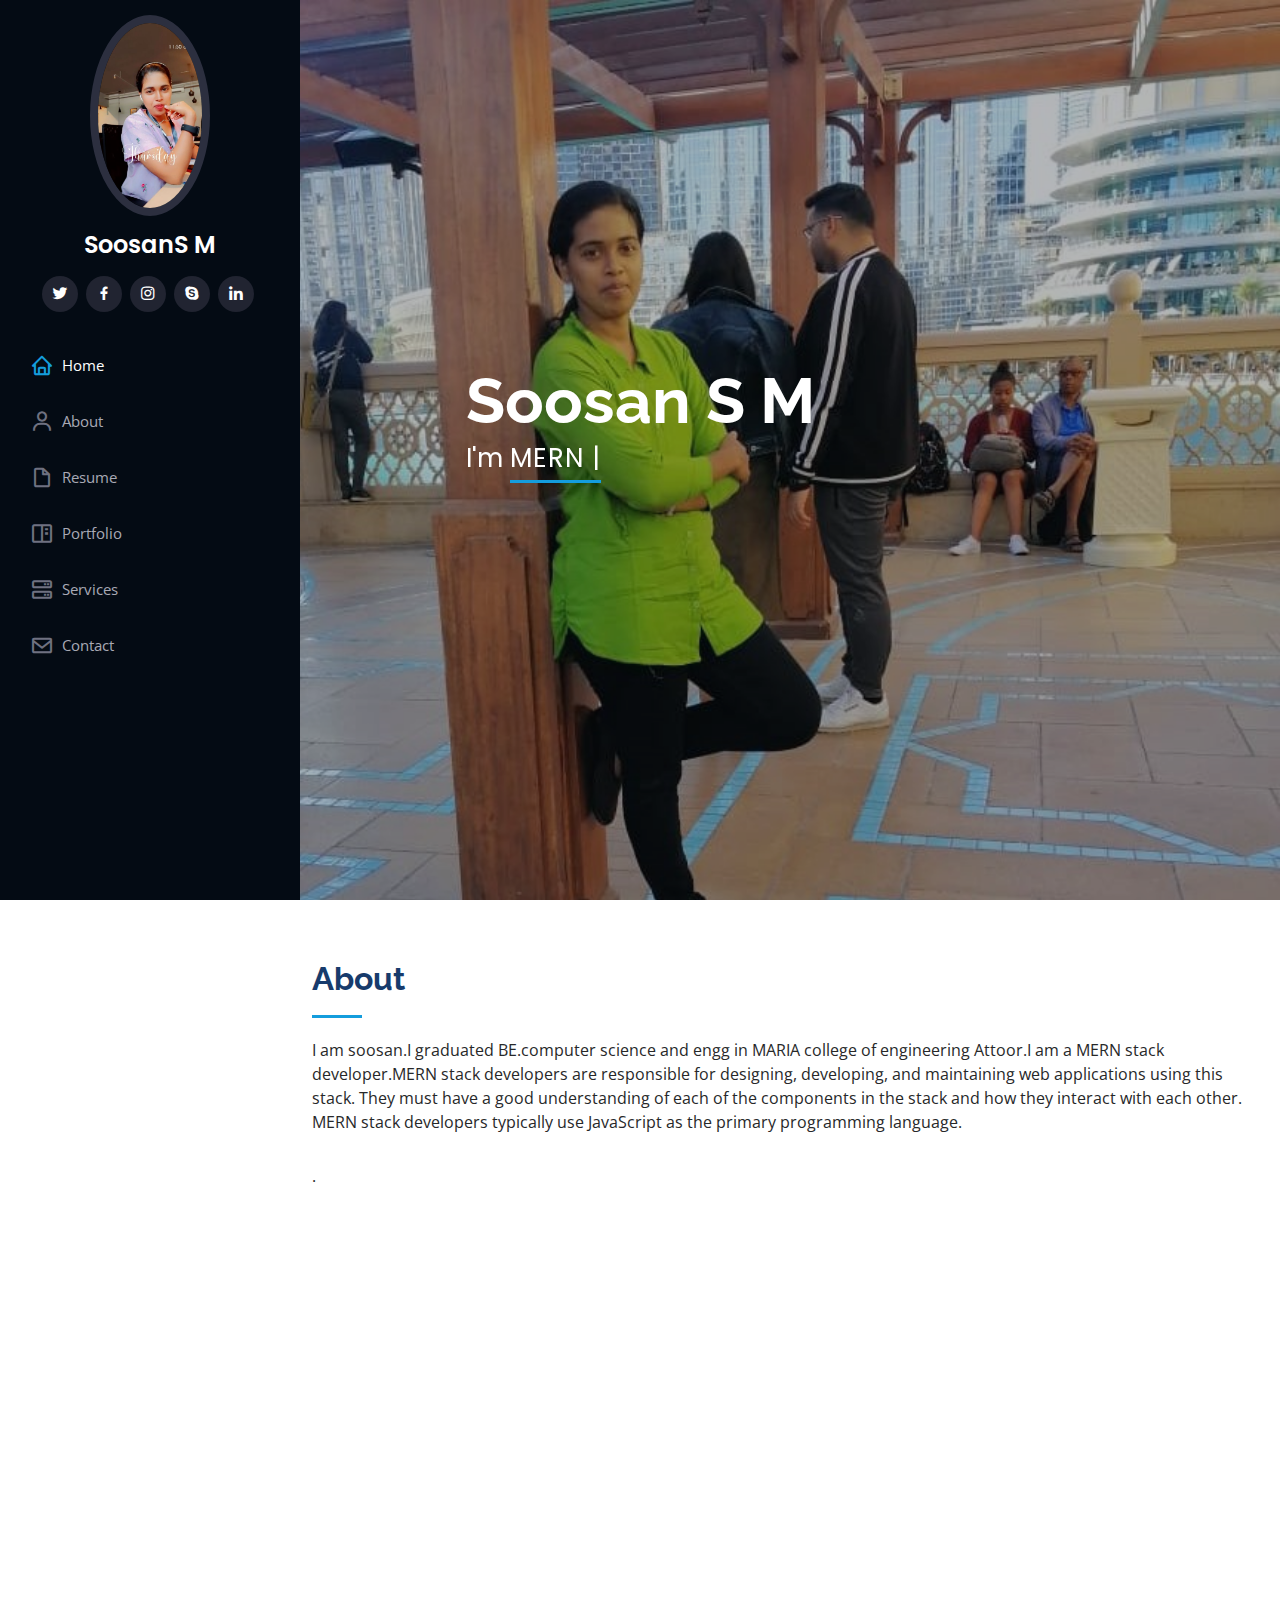
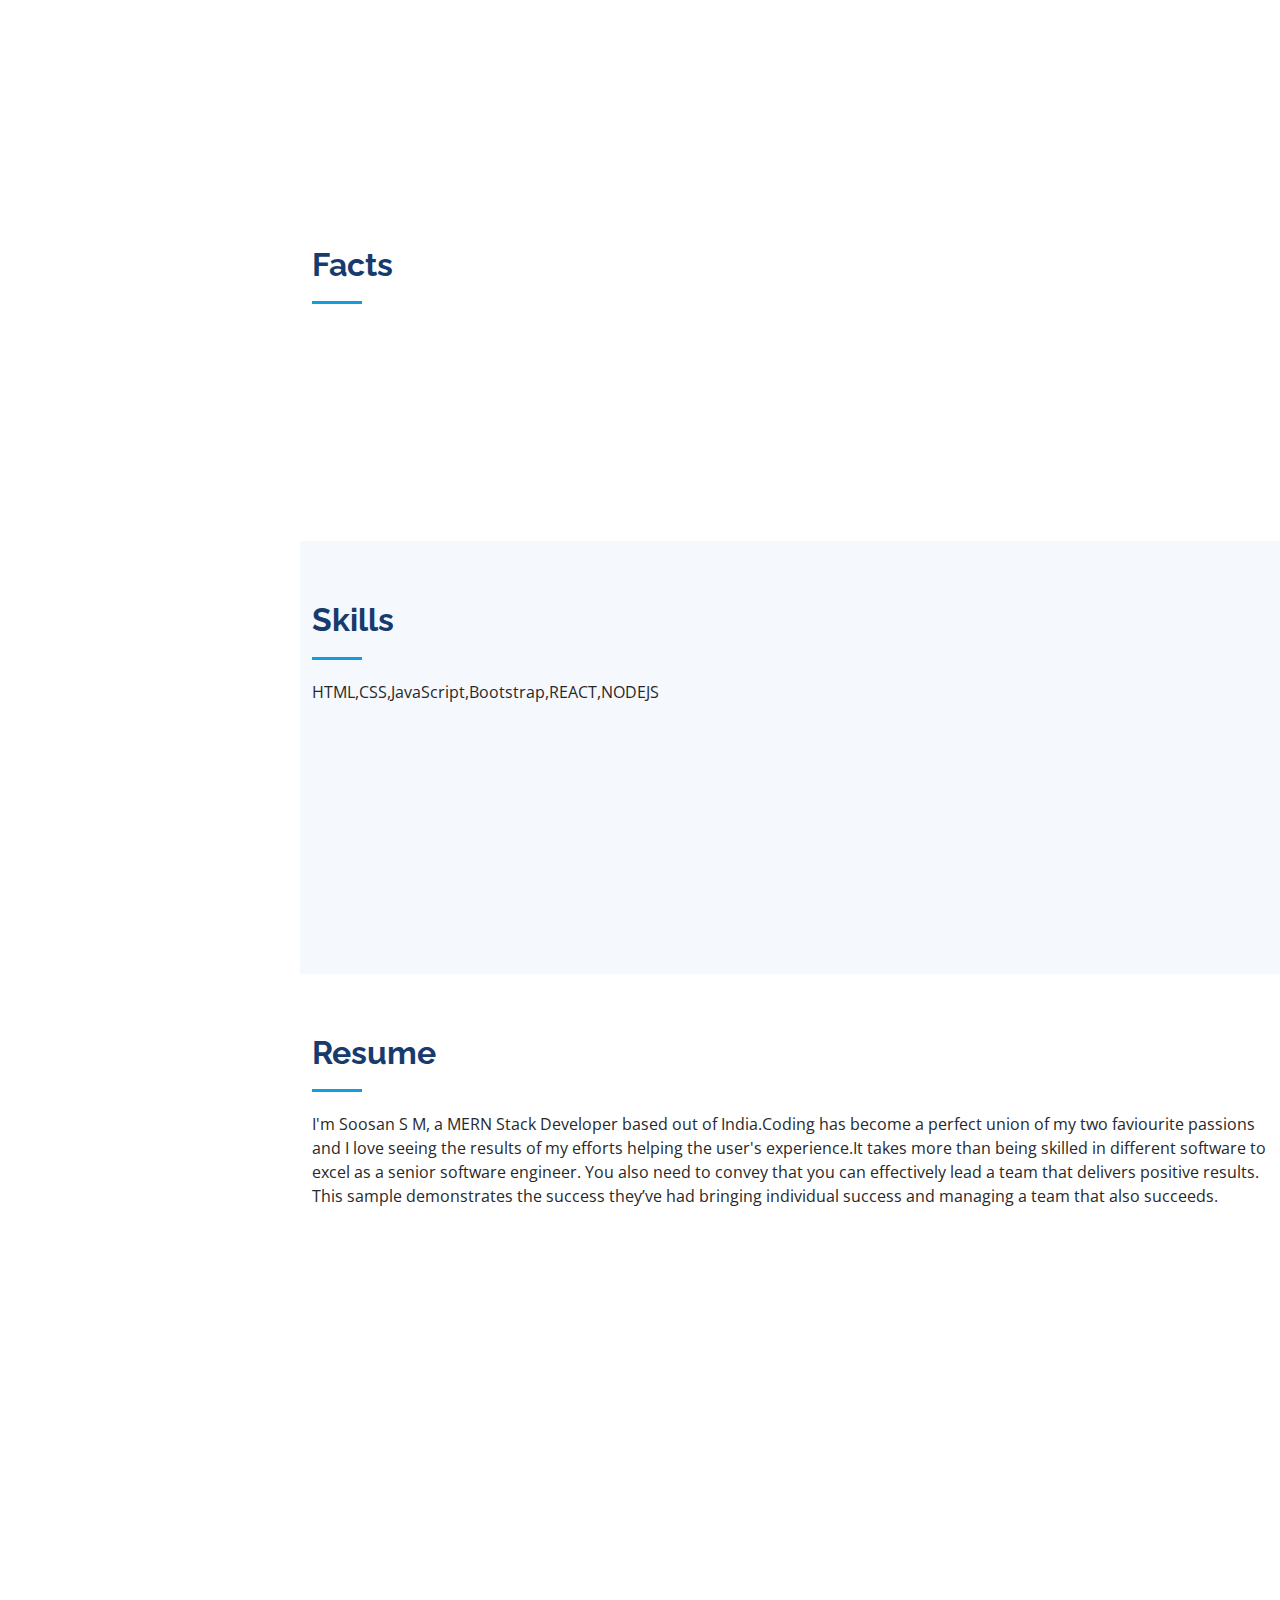
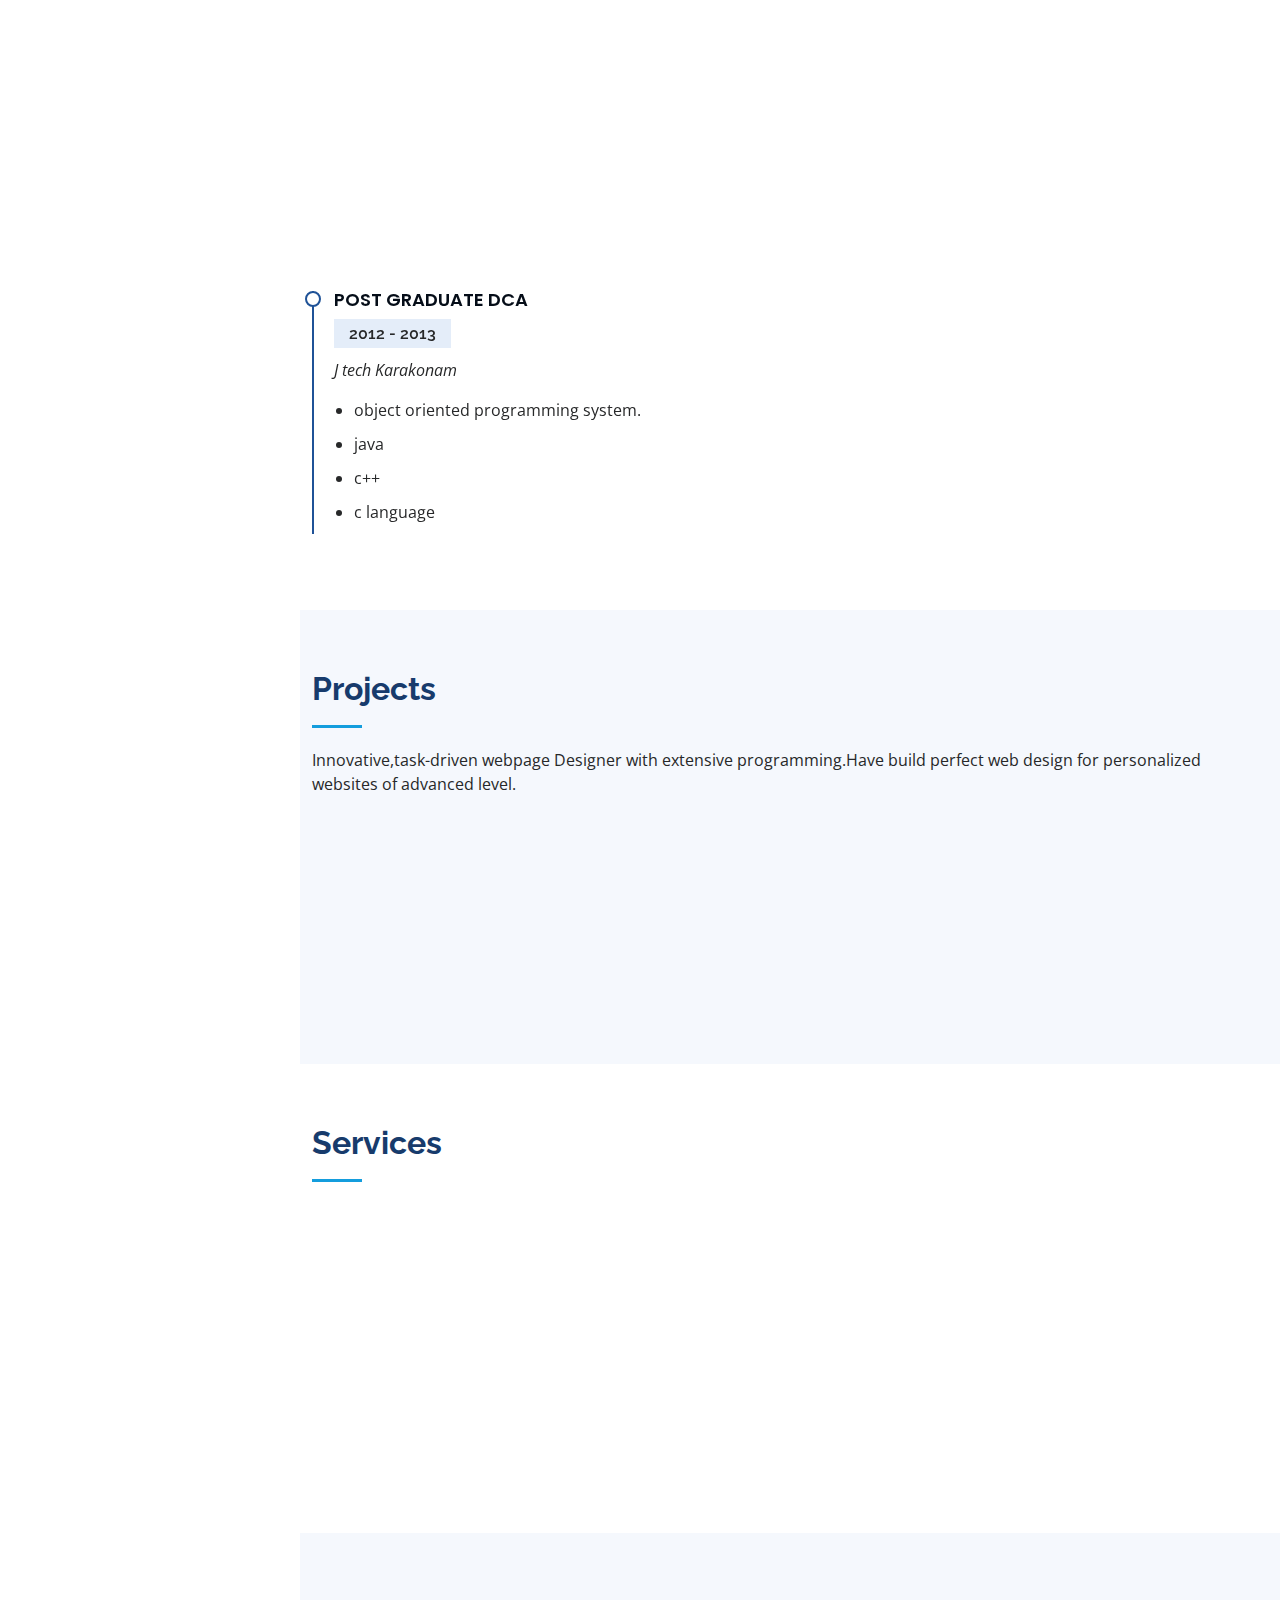
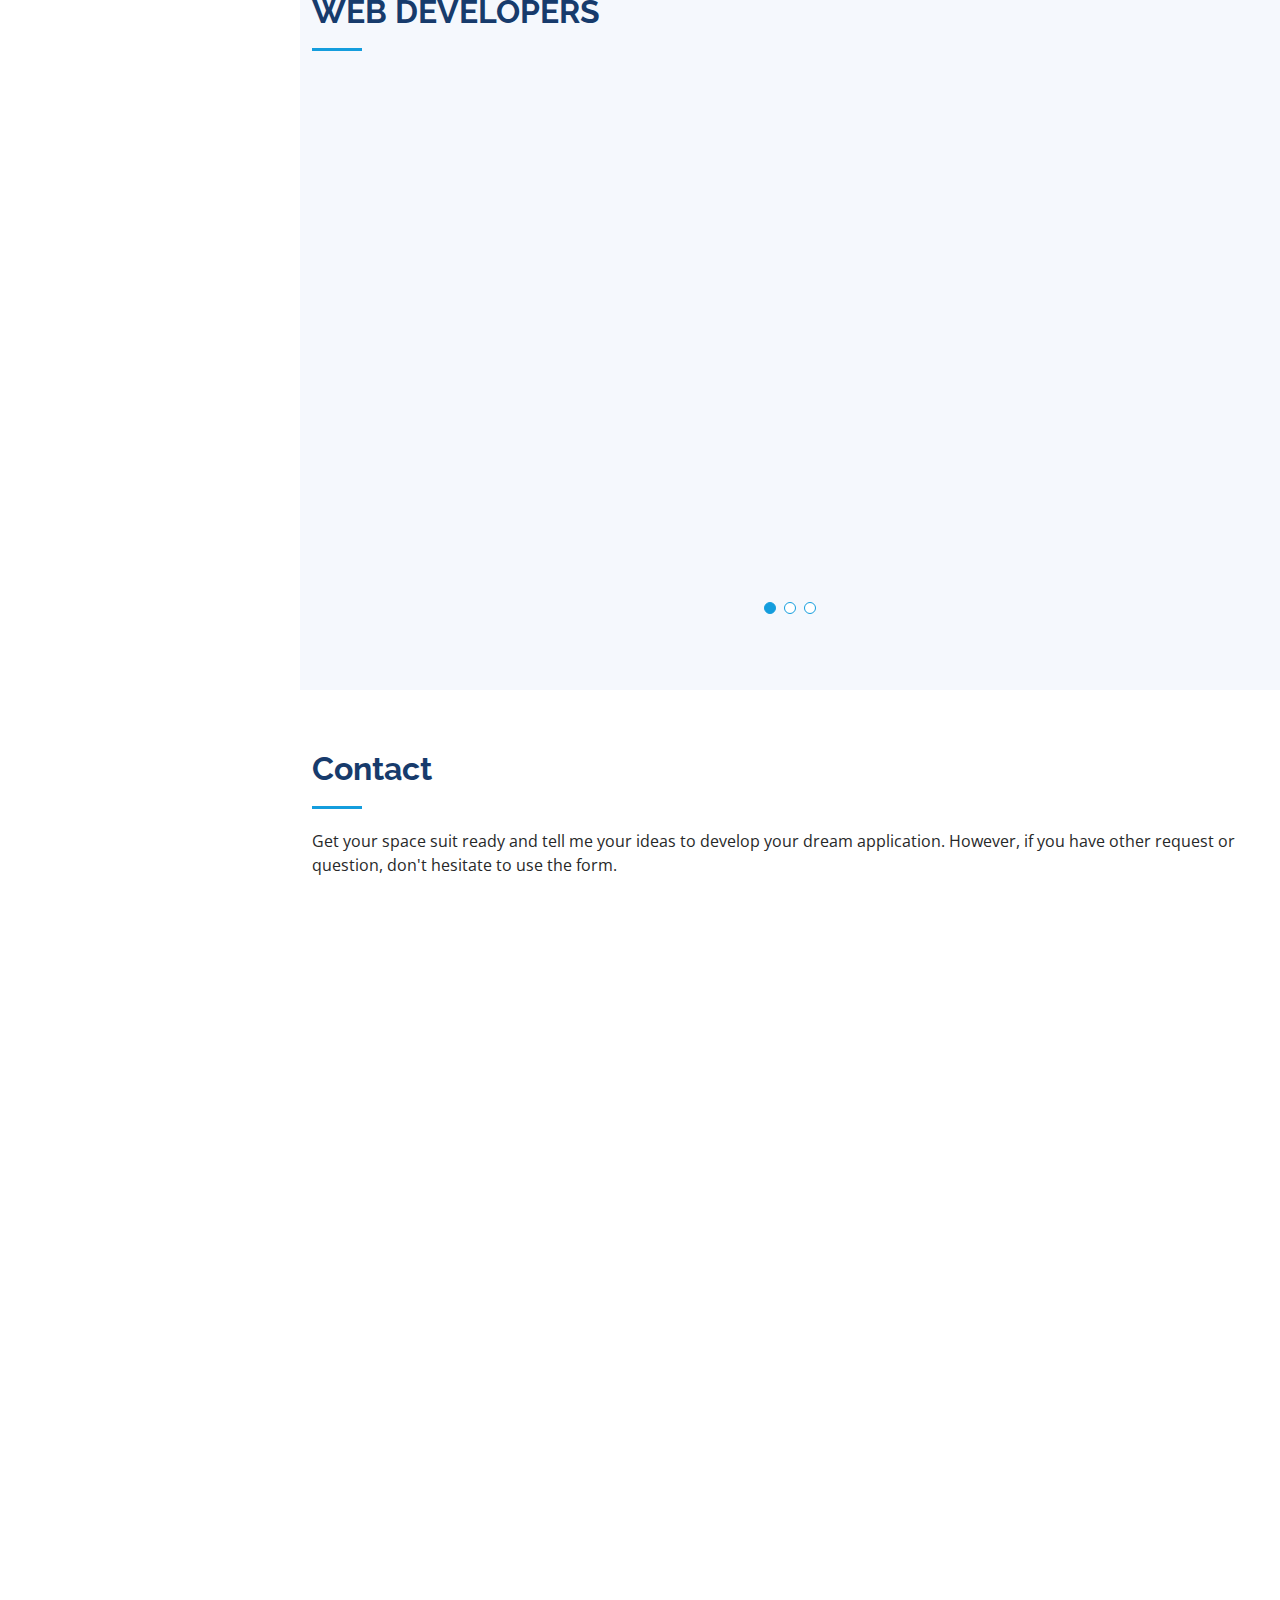
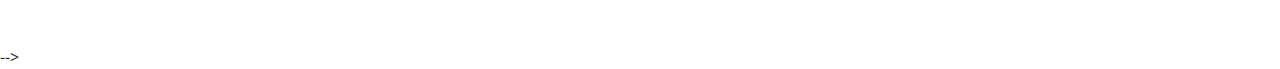
<file: index.html>
<!DOCTYPE html>
<html lang="en">

<head>
  <meta charset="utf-8">
  <meta content="width=device-width, initial-scale=1.0" name="viewport">

  <title>iPortfolio Bootstrap Template - Index</title>
  <meta content="" name="description">
  <meta content="" name="keywords">

  <!-- Favicons -->
  <link href="assets/img/favicon.png" rel="icon">
  <link href="assets/img/apple-touch-icon.png" rel="apple-touch-icon">

  <!-- Google Fonts -->
  <link href="https://fonts.googleapis.com/css?family=Open+Sans:300,300i,400,400i,600,600i,700,700i|Raleway:300,300i,400,400i,500,500i,600,600i,700,700i|Poppins:300,300i,400,400i,500,500i,600,600i,700,700i" rel="stylesheet">

  <!-- Vendor CSS Files -->
  <link href="assets/vendor/aos/aos.css" rel="stylesheet">
  <link href="assets/vendor/bootstrap/css/bootstrap.min.css" rel="stylesheet">
  <link href="assets/vendor/bootstrap-icons/bootstrap-icons.css" rel="stylesheet">
  <link href="assets/vendor/boxicons/css/boxicons.min.css" rel="stylesheet">
  <link href="assets/vendor/glightbox/css/glightbox.min.css" rel="stylesheet">
  <link href="assets/vendor/swiper/swiper-bundle.min.css" rel="stylesheet">

  <!-- Template Main CSS File -->
  <link href="assets/css/style.css" rel="stylesheet">
  <script src="https://ajax.googleapis.com/ajax/libs/jquery/3.5.1/jquery.min.js"></script>

  <!-- =======================================================
  * Template Name: iPortfolio
  * Updated: Mar 10 2023 with Bootstrap v5.2.3
  * Template URL: https://bootstrapmade.com/iportfolio-bootstrap-portfolio-websites-template/
  * Author: BootstrapMade.com
  * License: https://bootstrapmade.com/license/
  ======================================================== -->
</head>

<body>

  <!-- ======= Mobile nav toggle button ======= -->
  <i class="bi bi-list mobile-nav-toggle d-xl-none"></i>

  <!-- ======= Header ======= -->
  <header id="header">
    <div class="d-flex flex-column">

      <div class="profile">
        <img src="assets/img/soosansm.jpg" alt="" class="img-fluid rounded-circle">
        <h1 class="text-light"><a href="index.html">SoosanS M</a></h1>
        <div class="social-links mt-3 text-center">
          <a href="#" class="twitter"><i class="bx bxl-twitter"></i></a>
          <a href="#" class="facebook"><i class="bx bxl-facebook"></i></a>
          <a href="#" class="instagram"><i class="bx bxl-instagram"></i></a>
          <a href="#" class="google-plus"><i class="bx bxl-skype"></i></a>
          <a href="#" class="linkedin"><i class="bx bxl-linkedin"></i></a>
        </div>
      </div>

      <nav id="navbar" class="nav-menu navbar">
        <ul>
          <li><a href="#hero" class="nav-link scrollto active"><i class="bx bx-home"></i> <span>Home</span></a></li>
          <li><a href="#about" class="nav-link scrollto"><i class="bx bx-user"></i> <span>About</span></a></li>
          <li><a href="#resume" class="nav-link scrollto"><i class="bx bx-file-blank"></i> <span>Resume</span></a></li>
          <li><a href="#portfolio" class="nav-link scrollto"><i class="bx bx-book-content"></i> <span>Portfolio</span></a></li>
          <li><a href="#services" class="nav-link scrollto"><i class="bx bx-server"></i> <span>Services</span></a></li>
          <li><a href="#contact" class="nav-link scrollto"><i class="bx bx-envelope"></i> <span>Contact</span></a></li>
        </ul>
      </nav><!-- .nav-menu -->
    </div>
  </header><!-- End Header -->

  <!-- ======= Hero Section ======= -->
  <section id="hero" class="d-flex flex-column justify-content-center align-items-center">
    <div class="hero-container" data-aos="fade-in">
      <h1>Soosan S M</h1>
      <p>I'm <span class="typed" data-typed-items=" MERN STACK Developer, frontend developer"></span></p>
    </div>
  </section><!-- End Hero -->

  <main id="main">

    <!-- ======= About Section ======= -->
    <section id="about" class="about">
      <div class="container">

        <div class="section-title">
          <h2>About</h2>
          <p>I am soosan.I graduated BE.computer science and engg in MARIA college of engineering Attoor.I am a MERN stack developer.MERN stack developers are responsible for designing, developing, and maintaining web applications using this stack. They must have a good understanding of each of the components in the stack and how they interact with each other. MERN stack developers typically use JavaScript as the primary programming language.</p>
</div>.

        <div class="row">
          <div class="col-lg-4" data-aos="fade-right">
            <img src="./assets/img/soosansm.jpg" class="img-fluid" alt="">
          </div>
          <div class="col-lg-8 pt-4 pt-lg-0 content" data-aos="fade-left">
            <h3>web developer  </h3>
            <p class="fst-italic">
              A web developer is a professional who specializes in the development of web applications and websites. They are responsible for creating and maintaining the web applications that we use every day, such as social media sites, e-commerce websites, and online banking platforms. Web developers use various programming languages, frameworks, and tools to build these applications and ensure that they are secure, scalable, and user-friendly.
            </p>
            <div class="row">
              <div class="col-lg-6">
                <ul>
                  <li><i class="bi bi-chevron-right"></i> <strong>Birthday:</strong> <span>5 July 1994</span></li>
                  <li><i class="bi bi-chevron-right"></i> <strong>Website:</strong> <span>www.soosansm.com</span></li>
                  <li><i class="bi bi-chevron-right"></i> <strong>Phone:</strong> <span>8589938747</span></li>
                  <li><i class="bi bi-chevron-right"></i> <strong>City:</strong> <span>Trivandrum, INDIA</span></li>
                </ul>
              </div>
              <div class="col-lg-6">
                <ul>
                  <li><i class="bi bi-chevron-right"></i> <strong>Age:</strong> <span>28</span></li>
                  <li><i class="bi bi-chevron-right"></i> <strong>Degree:</strong> <span>Bachelor of engineering</span></li>
                  <li><i class="bi bi-chevron-right"></i> <strong>Email ID:</strong> <span>soosan94sm@example.com</span></li>
                  <!-- <li><i class="bi bi-chevron-right"></i> <strong>Freelance:</strong> <span>Available</span></li> -->
                </ul>
              </div>
            </div>
            <p>
             Design and established user friendly websites,including optimization.Establish an interactive and dynamic website that guarantees high traffic,page views,and maximum user experience.
            </p>
          </div>
        </div>

      </div>
    </section><!-- End About Section -->

    <!-- ======= Facts Section ======= -->
    <section id="facts" class="facts">
      <div class="container">

        <div class="section-title">
          <h2>Facts</h2>
          <!-- <p>Front-end developers are responsible for designing and building the user interface (UI) of a website or application. They use HTML, CSS, and JavaScript to create the look and feel of a site, and they ensure that the site is responsive and accessible across multiple devices and platforms.</p> -->
        </div>

        <div class="row no-gutters">

          <div class="col-lg-3 col-md-6 d-md-flex align-items-md-stretch" data-aos="fade-up">
            <div class="count-box">
              <i class="bi bi-emoji-smile"></i>
              <span data-purecounter-start="0" data-purecounter-end="10" data-purecounter-duration="1" class="purecounter"></span>
              <p><strong>Happy Clients</strong></p>
            </div>
          </div>

          <div class="col-lg-3 col-md-6 d-md-flex align-items-md-stretch" data-aos="fade-up" data-aos-delay="100">
            <div class="count-box">
              <i class="bi bi-journal-richtext"></i>
              <span data-purecounter-start="0" data-purecounter-end="3" data-purecounter-duration="1" class="purecounter"></span>
              <p><strong>work completed</strong> </p>
            </div>
          </div>

          <div class="col-lg-3 col-md-6 d-md-flex align-items-md-stretch" data-aos="fade-up" data-aos-delay="200">
            <div class="count-box">
              <i class="bi bi-headset"></i>
              <span data-purecounter-start="0" data-purecounter-end="1" data-purecounter-duration="1" class="purecounter"></span>
              <p><strong>Year of experience</strong> </p>
            </div>
          </div>

          <div class="col-lg-3 col-md-6 d-md-flex align-items-md-stretch" data-aos="fade-up" data-aos-delay="300">
            <div class="count-box">
              <i class="bi bi-people"></i>
              <span data-purecounter-start="0" data-purecounter-end="3" data-purecounter-duration="1" class="purecounter"></span>
              <p><strong>Award won</strong></p>
            </div>
          </div>

        </div>

      </div>
    </section><!-- End Facts Section -->

    <!-- ======= Skills Section ======= -->
    <section id="skills" class="skills section-bg">
      <div class="container">

        <div class="section-title">
          <h2>Skills</h2>
          <p>HTML,CSS,JavaScript,Bootstrap,REACT,NODEJS</p>
        </div>

        <div class="row skills-content">

          <div class="col-lg-6" data-aos="fade-up">

            <div class="progress">
              <span class="skill">HTML <i class="val">80%</i></span>
              <div class="progress-bar-wrap">
                <div class="progress-bar" role="progressbar" aria-valuenow="100" aria-valuemin="0" aria-valuemax="100"></div>
              </div>
            </div>

            <div class="progress">
              <span class="skill">CSS <i class="val">75%</i></span>
              <div class="progress-bar-wrap">
                <div class="progress-bar" role="progressbar" aria-valuenow="90" aria-valuemin="0" aria-valuemax="100"></div>
              </div>
            </div>

            <div class="progress">
              <span class="skill">JavaScript <i class="val">50%</i></span>
              <div class="progress-bar-wrap">
                <div class="progress-bar" role="progressbar" aria-valuenow="75" aria-valuemin="0" aria-valuemax="100"></div>
              </div>
            </div>

          </div>

          <div class="col-lg-6" data-aos="fade-up" data-aos-delay="100">

            <div class="progress">
              <span class="skill">ASP>NET<i class="val">30%</i></span>
              <div class="progress-bar-wrap">
                <div class="progress-bar" role="progressbar" aria-valuenow="80" aria-valuemin="0" aria-valuemax="100"></div>
              </div>
            </div>

            <!-- <div class="progress">
              <span class="skill">WordPress/CMS <i class="val">90%</i></span>
              <div class="progress-bar-wrap"> -->
                <!-- <div class="progress-bar" role="progressbar" aria-valuenow="90" aria-valuemin="0" aria-valuemax="100"></div>
              </div>
            </div>

            <div class="progress">
              <span class="skill">Photoshop <i class="val">55%</i></span>
              <div class="progress-bar-wrap">
                <div class="progress-bar" role="progressbar" aria-valuenow="55" aria-valuemin="0" aria-valuemax="100"></div>
              </div> -->
            <!-- </div> -->

          </div>

        </div>

      </div>
    </section><!-- End Skills Section -->

    <!-- ======= Resume Section ======= -->
    <section id="resume" class="resume">
      <div class="container">

        <div class="section-title">
          <h2>Resume</h2>
          <p>I'm Soosan S M, a MERN Stack Developer based out of India.Coding has become a perfect union of my two faviourite passions and I love seeing the results of my efforts helping the user's experience.It takes more than being skilled in different software to excel as a senior software engineer. You also need to convey that you can effectively lead a team that delivers positive results. This sample demonstrates the success they’ve had bringing individual success and managing a team that also succeeds.</p>
        </div>

        <div class="row">
          <div class="col-lg-6" data-aos="fade-up">
            <h3 class="resume-title">Summary</h3>
            <div class="resume-item pb-0">
              <h4>Soosan S M</h4>
              <p><em>It takes more than being skilled in different software to excel as a senior software engineer. You also need to convey that you can effectively lead a team that delivers positive results. This sample demonstrates the success they’ve had bringing individual success and managing a team that also succeeds.</em></p>
              <ul>
                <li>Trivandrum,Kerala</li>
                <li>8589938747</li>
                <li>soosan94sm@gmail.com</li>
              </ul>
            </div>

            <h3 class="resume-title">Education</h3>
            <div class="resume-item">
              <h4>Bachlor of Engineering &amp; computer science and Engineering</h4>
              <h5>2012 - 2016</h5>
              <p><em>Maria College of Engineering</em></p>
              <!-- <p>Qui deserunt veniam. Et sed aliquam labore tempore sed quisquam iusto autem sit. Ea vero voluptatum qui ut dignissimos deleniti nerada porti sand markend</p> -->
            </div>
            <div class="resume-item">
              <h4>Higher secondary school &amp; Graphic Design</h4>
              <h5>2010 - 2012</h5>
              <p><em>LMS HSS Amaravila</em></p>
              <!-- <p>Quia nobis sequi est occaecati aut. Repudiandae et iusto quae reiciendis et quis Eius vel ratione eius unde vitae rerum voluptates asperiores voluptatem Earum molestiae consequatur neque etlon sader mart dila</p> -->
            </div>
          </div>
          <!-- <div class="col-lg-6" data-aos="fade-up" data-aos-delay="100">
            <h3 class="resume-title">SSLC</h3>
            <div class="resume-item">
              <h4>PGM HSS Pullamala</h4>
              <h5>2010</h5> -->
              <!-- <p><em>Experion, New York, NY </em></p> -->
              <!-- <ul>
                <li>Lead in the design, development, and implementation of the graphic, layout, and production communication materials</li>
                <li>Delegate tasks to the 7 members of the design team and provide counsel on all aspects of the project. </li>
                <li>Supervise the assessment of all graphic materials in order to ensure quality and accuracy of the design</li>
                <li>Oversee the efficient use of production project budgets ranging from $2,000 - $25,000</li>
              </ul> -->
            </div>
            <div class="resume-item">
              <h4>Post Graduate DCA</h4>
              <h5>2012 - 2013</h5>
              <p><em>J tech Karakonam</em></p>
              <ul>
                <li>object oriented programming system.</li>
                <li>java</li>
                <li>c++</li>
                <li>c language</li>
            </div>
          </div>
        </div>

      </div>
    </section><!-- End Resume Section -->

    <!-- ======= Portfolio Section ======= -->
    <section id="portfolio" class="portfolio section-bg">
      <div class="container">

        <div class="section-title">
          <h2>Projects</h2>
          <p>Innovative,task-driven webpage Designer with extensive programming.Have build perfect web design for personalized websites of advanced level.</p>        <div class="row" data-aos="fade-up">
          <!-- <div class="col-lg-12 d-flex justify-content-center">
            <ul id="portfolio-flters">
              <li data-filter="*" class="filter-active">All</li>
              <li data-filter=".filter-app">App</li>
              <li data-filter=".filter-card">Card</li>
              <li data-filter=".filter-web">Web</li>
            </ul>
          </div> -->
        </div>

        <div class="row portfolio-container" data-aos="fade-up" data-aos-delay="100">

          <div class="col-lg-4 col-md-6 portfolio-item filter-app">
            <div class="portfolio-wrap">
              <img src="./assets/img/netflix2.PNG" class="img-fluid" alt="">
              <div class="portfolio-links">
                <a href="./assets/img/netflix2.PNG" data-gallery="portfolioGallery" class="portfolio-lightbox" title="App 1"><i class="bx bx-plus"></i></a>
                <a href="https://soosan94sm.github.io/netflix.html/" title="https://soosan94sm.github.io/netflix/"><i class="bx bx-link"></i></a>
              </div>
            </div>
          </div>

          <div class="col-lg-4 col-md-6 portfolio-item filter-web">
            <div class="portfolio-wrap">
              <img src="./assets/img/LEXIsite.PNG" class="img-fluid" alt="">
              <div class="portfolio-links">
                <a href="./assets/img/LEXIsite.PNG" data-gallery="portfolioGallery" class="portfolio-lightbox" title="Web 3"><i class="bx bx-plus"></i></a>
                <a href="portfolio-details.html" title="More Details"><i class="bx bx-link"></i></a>
              </div>
            </div>
          </div>

          <div class="col-lg-4 col-md-6 portfolio-item filter-app">
            <div class="portfolio-wrap">
              <img src="assets/img/spacex site.PNG" class="img-fluid" alt="">
              <div class="portfolio-links">
                <a href="assets/img/spacex site.PNG" data-gallery="portfolioGallery" class="portfolio-lightbox" title="App 2"><i class="bx bx-plus"></i></a>
                <a href="portfolio-details.html" title="More Details"><i class="bx bx-link"></i></a>
              </div>
            </div>
          </div>

          <!-- <div class="col-lg-4 col-md-6 portfolio-item filter-card">
            <div class="portfolio-wrap">
              <img src="assets/img/portfolio/portfolio-4.jpg" class="img-fluid" alt="">
              <div class="portfolio-links">
                <a href="assets/img/portfolio/portfolio-4.jpg" data-gallery="portfolioGallery" class="portfolio-lightbox" title="Card 2"><i class="bx bx-plus"></i></a>
                <a href="portfolio-details.html" title="More Details"><i class="bx bx-link"></i></a>
              </div>
            </div>
          </div> -->

          <!-- <div class="col-lg-4 col-md-6 portfolio-item filter-web">
            <div class="portfolio-wrap">
              <img src="assets/img/portfolio/portfolio-5.jpg" class="img-fluid" alt="">
              <div class="portfolio-links">
                <a href="assets/img/portfolio/portfolio-5.jpg" data-gallery="portfolioGallery" class="portfolio-lightbox" title="Web 2"><i class="bx bx-plus"></i></a>
                <a href="portfolio-details.html" title="More Details"><i class="bx bx-link"></i></a>
              </div>
            </div>
          </div> -->

          <!-- <div class="col-lg-4 col-md-6 portfolio-item filter-app">
            <div class="portfolio-wrap">
              <img src="assets/img/portfolio/portfolio-6.jpg" class="img-fluid" alt="">
              <div class="portfolio-links">
                <a href="assets/img/portfolio/portfolio-6.jpg" data-gallery="portfolioGallery" class="portfolio-lightbox" title="App 3"><i class="bx bx-plus"></i></a>
                <a href="portfolio-details.html" title="More Details"><i class="bx bx-link"></i></a>
              </div>
            </div>
          </div> -->

          <!-- <div class="col-lg-4 col-md-6 portfolio-item filter-card">
            <div class="portfolio-wrap">
              <img src="assets/img/portfolio/portfolio-7.jpg" class="img-fluid" alt="">
              <div class="portfolio-links">
                <a href="assets/img/portfolio/portfolio-7.jpg" data-gallery="portfolioGallery" class="portfolio-lightbox" title="Card 1"><i class="bx bx-plus"></i></a>
                <a href="portfolio-details.html" title="More Details"><i class="bx bx-link"></i></a>
              </div>
            </div>
          </div> -->

          <!-- <div class="col-lg-4 col-md-6 portfolio-item filter-card">
            <div class="portfolio-wrap">
              <img src="assets/img/portfolio/portfolio-8.jpg" class="img-fluid" alt="">
              <div class="portfolio-links">
                <a href="assets/img/portfolio/portfolio-8.jpg" data-gallery="portfolioGallery" class="portfolio-lightbox" title="Card 3"><i class="bx bx-plus"></i></a>
                <a href="portfolio-details.html" title="More Details"><i class="bx bx-link"></i></a>
              </div>
            </div>
          </div> -->

          <!-- <div class="col-lg-4 col-md-6 portfolio-item filter-web">
            <div class="portfolio-wrap">
              <img src="assets/img/portfolio/portfolio-9.jpg" class="img-fluid" alt="">
              <div class="portfolio-links">
                <a href="assets/img/portfolio/portfolio-9.jpg" data-gallery="portfolioGallery" class="portfolio-lightbox" title="Web 3"><i class="bx bx-plus"></i></a>
                <a href="portfolio-details.html" title="More Details"><i class="bx bx-link"></i></a>
              </div>
            </div>
          </div> -->

        </div>

      </div>
    </section>

    <!-- ======= Services Section ======= -->
    <section id="services" class="services">
      <div class="container">

        <div class="section-title">
          <h2>Services</h2>
          <!-- <p>Magnam dolores commodi suscipit. Necessitatibus eius consequatur ex aliquid fuga eum quidem. Sit sint consectetur velit. Quisquam quos quisquam cupiditate. Et nemo qui impedit suscipit alias ea. Quia fugiat sit in iste officiis commodi quidem hic quas.</p> -->
        </div>

        <div class="row">
          <div class="col-lg-4 col-md-6 icon-box" data-aos="fade-up">
            <div class="icon"><i class="bi bi-briefcase"></i></div>
            <h4 class="title"><a href="">WEB DEVELOPMENT</a></h4>
            <p class="description">Design and established user friendly websites, including optimization. Establish an interactive and dynamic website that guarantees high traffic, page views, and maximum user experience.</p>
          </div>
          <div class="col-lg-4 col-md-6 icon-box" data-aos="fade-up" data-aos-delay="100">
            <div class="icon"><i class="bi bi-card-checklist"></i></div>
            <h4 class="title"><a href="">WEB DESIGN</a></h4>
            <p class="description">Innovative, task-driven web page designer with extensive programming. Have build perfect web design for personalized websites of basics to advanced level./p>
          </div>
          <div class="col-lg-4 col-md-6 icon-box" data-aos="fade-up" data-aos-delay="200">
            <div class="icon"><i class="bi bi-bar-chart"></i></div>
            <h4 class="title"><a href="">RESPONSIVE WEBSITE</a></h4>
            <p class="description">Generated websites with universal design which reflows across displays. Considered content, design and performance across devices to ensure usability.</p>
          </div>
          <!-- <div class="col-lg-4 col-md-6 icon-box" data-aos="fade-up" data-aos-delay="300">
            <div class="icon"><i class="bi bi-binoculars"></i></div>
            <h4 class="title"><a href="">Arya</a></h4>
            <p class="description">  My new website is everything that I wanted. I’ve already recommended you to another company. What I loved about Thrive was the fact that they started with a plan and executed it</p>
          </div>  -->
          <!-- <div class="col-lg-4 col-md-6 icon-box" data-aos="fade-up" data-aos-delay="400">
            <div class="icon"><i class="bi bi-brightness-high"></i></div>
            <h4 class="title"><a href="">Nemo Enim</a></h4>
            <p class="description">At vero eos et accusamus et iusto odio dignissimos ducimus qui blanditiis praesentium voluptatum deleniti atque</p>
          </div> -->
          <!-- <div class="col-lg-4 col-md-6 icon-box" data-aos="fade-up" data-aos-delay="500">
            <div class="icon"><i class="bi bi-calendar4-week"></i></div>
            <h4 class="title"><a href="">Eiusmod Tempor</a></h4>
            <p class="description">Et harum quidem rerum facilis est et expedita distinctio. Nam libero tempore, cum soluta nobis est eligendi</p>
          </div> -->
        </div>

      </div>
    </section><!-- End Services Section -->

    <!-- ======= Testimonials Section ======= -->
    <section id="testimonials" class="testimonials section-bg">
      <div class="container">

        <div class="section-title">
          <h2>WEB DEVELOPERS</h2>
          <!-- <p>Magnam dolores commodi suscipit. Necessitatibus eius consequatur ex aliquid fuga eum quidem. Sit sint consectetur velit. Quisquam quos quisquam cupiditate. Et nemo qui impedit suscipit alias ea. Quia fugiat sit in iste officiis commodi quidem hic quas.</p> -->
        </div>

        <div class="testimonials-slider swiper" data-aos="fade-up" data-aos-delay="100">
          <div class="swiper-wrapper">

            <div class="swiper-slide">



              <div class="testimonial-item" data-aos="fade-up">
                <p>
                  <i class="bx bxs-quote-alt-left quote-icon-left"></i>
                 
             I were very pleased with Arya and the overall development process for my website. They took the time to get to know my business before starting the build process which saved me time because I didn’t have to continually make changes. 
                .
                  <i class="bx bxs-quote-alt-right quote-icon-right"></i>
                </p>
                <img src="assets/img/mitra.jpg" class="testimonial-img" alt="">
                <h3>Mithra</h3>
                <h4>MEAN DEVELOPER</h4>
              </div>
            </div><!-- End testimonial item -->

            <div class="swiper-slide">
              <div class="testimonial-item" data-aos="fade-up" data-aos-delay="100">
                <p>
                  <i class="bx bxs-quote-alt-left quote-icon-left"></i>
                  My new website is everything that I wanted. I’ve already recommended you to another company. What I loved about Thrive was the fact that they started with a plan and execute
                  <i class="bx bxs-quote-alt-right quote-icon-right"></i>
                </p>
                <img src="assets/img/arya.jpeg" class="testimonial-img" alt="">
                <h3>Arya</h3>
                <h4>MERN DEVELOPER</h4>
              </div>
            </div><!-- End testimonial item -->

            <div class="swiper-slide">
              <div class="testimonial-item" data-aos="fade-up" data-aos-delay="200">
                <p>
                  <i class="bx bxs-quote-alt-left quote-icon-left"></i>
                 
                  I am very impressed with the all aspects of my new website. I would highly recommand Arya to anyone looking to build a new website.
                
                  <i class="bx bxs-quote-alt-right quote-icon-right"></i>
                </p>
                <img src="assets/img/veena-testimonial.jpeg" class="testimonial-img" alt="">
                <h3>Veena Vijayan</h3>
                <h4>MERN DEVELOPER</h4>
              </div>
            </div><!-- End testimonial item -->

            <!-- <div class="swiper-slide">
              <div class="testimonial-item" data-aos="fade-up" data-aos-delay="300">
                <p>
                  <i class="bx bxs-quote-alt-left quote-icon-left"></i>
                  Fugiat enim eram quae cillum dolore dolor amet nulla culpa multos export minim fugiat minim velit minim dolor enim duis veniam ipsum anim magna sunt elit fore quem dolore labore illum veniam.
                  <i class="bx bxs-quote-alt-right quote-icon-right"></i>
                </p>
                <img src="assets/img/testimonials/testimonials-4.jpg" class="testimonial-img" alt="">
                <h3>Matt Brandon</h3>
                <h4>Freelancer</h4>
              </div> -->
            </div><!-- End testimonial item -->

            <!-- <div class="swiper-slide">
              <div class="testimonial-item" data-aos="fade-up" data-aos-delay="400">
                <p>
                  <i class="bx bxs-quote-alt-left quote-icon-left"></i>
                  Quis quorum aliqua sint quem legam fore sunt eram irure aliqua veniam tempor noster veniam enim culpa labore duis sunt culpa nulla illum cillum fugiat legam esse veniam culpa fore nisi cillum quid.
                  <i class="bx bxs-quote-alt-right quote-icon-right"></i>
                </p>
                <img src="assets/img/testimonials/testimonials-5.jpg" class="testimonial-img" alt="">
                <h3>John Larson</h3>
                <h4>Entrepreneur</h4>
              </div> -->
            <!-- </div>End testimonial item -->

          </div>
          <div class="swiper-pagination"></div>
        </div>

      </div>
    </section><!-- End Testimonials Section -->

    <!-- ======= Contact Section ======= -->
    <section id="contact" class="contact">
      <div class="container">

        <div class="section-title">
          <h2>Contact</h2>
          <p>Get your space suit ready and tell me your ideas to develop your dream application. However, if you have other request or question, don't hesitate to use the form.</p>
        </div>

        <div class="row" data-aos="fade-in">

          <div class="col-lg-5 d-flex align-items-stretch">
            <div class="info">
              <div class="address">
                <i class="bi bi-geo-alt"></i>
                <h4>Location:</h4>
                <p>TVM,KERALA</p>
              </div>

              <div class="email">
                <i class="bi bi-envelope"></i>
                <h4>Email:</h4>
                <p>soosan94sm@gmail.com</p>
              </div>

              <div class="phone">
                <i class="bi bi-phone"></i>
                <h4>Call:</h4>
                <p>8585867412</p>
              </div>

              <!-- <iframe src="https://www.google.com/maps/embed?pb=!1m14!1m8!1m3!1d12097.433213460943!2d-74.0062269!3d40.7101282!3m2!1i1024!2i768!4f13.1!3m3!1m2!1s0x0%3A0xb89d1fe6bc499443!2sDowntown+Conference+Center!5e0!3m2!1smk!2sbg!4v1539943755621" frameborder="0" style="border:0; width: 100%; height: 290px;" allowfullscreen></iframe> -->
            <iframe src="https://script.google.com/macros/s/AKfycbyqya0H2WhibOsbZV9BWhRPCfNnBaSsHw9IIB0XdkP74zgkQMEvQ2O4YCLKDgEvTr2f/exec"frameborder="0" style="border:0; width: 100%; height: 290px;" allowfullscreen></iframe></div>

          </div>

          <div class="col-lg-7 mt-5 mt-lg-0 d-flex align-items-stretch">
            <form id="submit-form" action="" method="POST" role="form" class="php-email-form">
              <div class="row">
                <div class="form-group col-md-6">
                  <label for="name">Your Name</label>
                  <input type="text" name="name" class="form-control" id="name" required>
                </div>
                <div class="form-group col-md-6">
                  <label for="name">Your Email</label>
                  <input type="email" class="form-control" name="email" id="email" required>
                </div>
              </div>
              <div class="form-group">
                <label for="name">Subject</label>
                <input type="text" class="form-control" name="subject" id="subject" required>
              </div>
              <div class="form-group">
                <label for="name">Message</label>
                <textarea class="form-control" name="message" rows="10" required></textarea>
              </div>
              <div class="my-3">
                <div class="loading">Loading</div>
                <!-- <div class="error-message"></div> -->
                <div class="sent-message">Your message has been sent. Thank you!</div>
              </div>
              <div class="text-center"><button type="submit">Send Message</button></div>
            </form>
          </div>

        </div>

      </div>
    </section><!-- End Contact Section -->

  </main><!-- End #main -->

  <!-- ======= Footer ======= -->
  <!-- <footer id="footer">
    <div class="container">
      <div class="copyright">
        &copy; Copyright <strong><span>iPortfolio</span></strong>
      </div>
      <div class="credits">
        <!-- All the links in the footer should remain intact. -->
        <!-- You can delete the links only if you purchased the pro version. -->
        <!-- Licensing information: https://bootstrapmade.com/license/ -->
        <!-- Purchase the pro version with working PHP/AJAX contact form: https://bootstrapmade.com/iportfolio-bootstrap-portfolio-websites-template/ -->
        <!-- Designed by <a href="https://bootstrapmade.com/">BootstrapMade</a>
      </div>
    </div>
  </footer>End  Footer --> -->

  <a href="#" class="back-to-top d-flex align-items-center justify-content-center"><i class="bi bi-arrow-up-short"></i></a>

  <!-- Vendor JS Files -->
  <script src="assets/vendor/purecounter/purecounter_vanilla.js"></script>
  <script src="assets/vendor/aos/aos.js"></script>
  <script src="assets/vendor/bootstrap/js/bootstrap.bundle.min.js"></script>
  <script src="assets/vendor/glightbox/js/glightbox.min.js"></script>
  <script src="assets/vendor/isotope-layout/isotope.pkgd.min.js"></script>
  <script src="assets/vendor/swiper/swiper-bundle.min.js"></script>
  <script src="assets/vendor/typed.js/typed.min.js"></script>
  <script src="assets/vendor/waypoints/noframework.waypoints.js"></script>
  <script src="assets/vendor/php-email-form/validate.js"></script>

  <!-- Template Main JS File -->
  <script src="assets/js/main.js"></script>
  <script>
    $("#submit-form").submit((e)=>{
        e.preventDefault()
        $.ajax({
            url:"https://script.google.com/macros/s/AKfycbxZb0LcKoac50fYy8qzffxuyASaa83H_2ehzFlQNgKV3WjsZXwYKFGIGH7PEYFwAuk/exec",
            data:$("#submit-form").serialize(),
            method:"post",
            success:function (response){
                alert("Form submitted successfully")
                window.location.reload()
                //window.location.href="https://google.com"
            },
            error:function (err){
                alert("Something Error")

            }
        })
    })
</script>
</body>

</html>
</file>
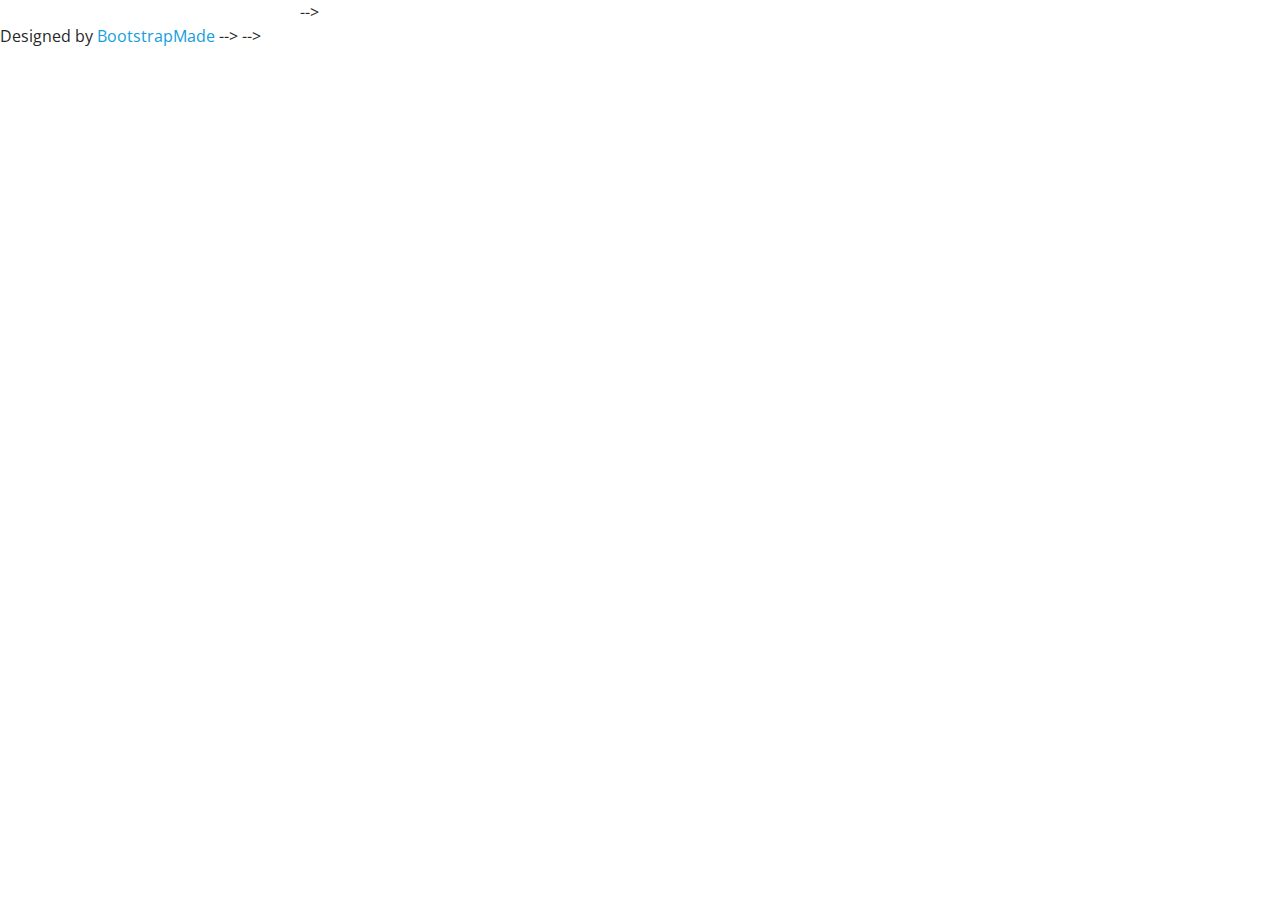
<file: inner-page.html>
<!-- <!DOCTYPE html>
<html lang="en">

<head>
  <meta charset="utf-8">
  <meta content="width=device-width, initial-scale=1.0" name="viewport">

  <title>Inner Page - iPortfolio Bootstrap Template</title>
  <meta content="" name="description">
  <meta content="" name="keywords">

  <!-- Favicons -->
  <link href="assets/img/favicon.png" rel="icon">
  <link href="assets/img/apple-touch-icon.png" rel="apple-touch-icon">

  <!-- Google Fonts -->
  <link href="https://fonts.googleapis.com/css?family=Open+Sans:300,300i,400,400i,600,600i,700,700i|Raleway:300,300i,400,400i,500,500i,600,600i,700,700i|Poppins:300,300i,400,400i,500,500i,600,600i,700,700i" rel="stylesheet">

  <!-- Vendor CSS Files -->
  <link href="assets/vendor/aos/aos.css" rel="stylesheet">
  <link href="assets/vendor/bootstrap/css/bootstrap.min.css" rel="stylesheet">
  <link href="assets/vendor/bootstrap-icons/bootstrap-icons.css" rel="stylesheet">
  <link href="assets/vendor/boxicons/css/boxicons.min.css" rel="stylesheet">
  <link href="assets/vendor/glightbox/css/glightbox.min.css" rel="stylesheet">
  <link href="assets/vendor/swiper/swiper-bundle.min.css" rel="stylesheet">

  <!-- Template Main CSS File -->
  <link href="assets/css/style.css" rel="stylesheet">

  <!-- =======================================================
  * Template Name: iPortfolio
  * Updated: Mar 10 2023 with Bootstrap v5.2.3
  * Template URL: https://bootstrapmade.com/iportfolio-bootstrap-portfolio-websites-template/
  * Author: BootstrapMade.com
  * License: https://bootstrapmade.com/license/
  ======================================================== -->
</head>

<!-- <body>

  <!-- ======= Mobile nav toggle button ======= -->
  <i class="bi bi-list mobile-nav-toggle d-xl-none"></i>

  <!-- ======= Header ======= -->
  <!-- <header id="header">
    <div class="d-flex flex-column">

      <div class="profile">
        <img src="./assets/img/soosansm.jpg" alt="" class="img-fluid rounded-circle">
        <h1 class="text-light"><a href="index.html">Soosan S M</a></h1>
        <div class="social-links mt-3 text-center">
          <a href="#" class="twitter"><i class="bx bxl-twitter"></i></a>
          <a href="#" class="facebook"><i class="bx bxl-facebook"></i></a>
          <a href="#" class="instagram"><i class="bx bxl-instagram"></i></a>
          <a href="#" class="google-plus"><i class="bx bxl-skype"></i></a>
          <a href="#" class="linkedin"><i class="bx bxl-linkedin"></i></a>
        </div>
      </div>

      <nav id="navbar" class="nav-menu navbar">
        <ul>
          <li><a href="#hero" class="nav-link scrollto active"><i class="bx bx-home"></i> <span>Home</span></a></li>
          <li><a href="#about" class="nav-link scrollto"><i class="bx bx-user"></i> <span>About</span></a></li>
          <li><a href="#resume" class="nav-link scrollto"><i class="bx bx-file-blank"></i> <span>Resume</span></a></li>
          <li><a href="#portfolio" class="nav-link scrollto"><i class="bx bx-book-content"></i> <span>Portfolio</span></a></li>
          <li><a href="#services" class="nav-link scrollto"><i class="bx bx-server"></i> <span>Services</span></a></li>
          <li><a href="#contact" class="nav-link scrollto"><i class="bx bx-envelope"></i> <span>Contact</span></a></li>
        </ul>
      </nav><!-- .nav-menu -->
    </div>
  </header><!-- End Header -->

  <main id="main">

    <!-- ======= Breadcrumbs ======= -->
    <!-- <section class="breadcrumbs">
      <div class="container">

        <div class="d-flex justify-content-between align-items-center">
          <h2>Inner Page</h2>
          <ol>
            <li><a href="index.html">Home</a></li>
            <li>Inner Page</li>
          </ol>
        </div>

      </div>
    </section>End Breadcrumbs -->

    <!-- <section class="inner-page">
      <div class="container">
        <p>
          Example inner page template
        </p>
      </div>
    </section> --> -->

  </main><!-- End #main -->

  <!-- ======= Footer ======= -->
  <!-- <footer id="footer">
    <div class="container">
      <div class="copyright">
        &copy; Copyright <strong><span>iPortfolio</span></strong>
      </div>
      <div class="credits"> -->
        <!-- All the links in the footer should remain intact. -->
        <!-- You can delete the links only if you purchased the pro version. -->
        <!-- Licensing information: https://bootstrapmade.com/license/ -->
        <!-- Purchase the pro version with working PHP/AJAX contact form: https://bootstrapmade.com/iportfolio-bootstrap-portfolio-websites-template/ -->
        Designed by <a href="https://bootstrapmade.com/">BootstrapMade</a>
      </div>
    </div>
  </footer><!-- End  Footer -->

  <a href="#" class="back-to-top d-flex align-items-center justify-content-center"><i class="bi bi-arrow-up-short"></i></a>

  <!-- Vendor JS Files -->
  <!-- <script src="assets/vendor/purecounter/purecounter_vanilla.js"></script>
  <script src="assets/vendor/aos/aos.js"></script>
  <script src="assets/vendor/bootstrap/js/bootstrap.bundle.min.js"></script>
  <script src="assets/vendor/glightbox/js/glightbox.min.js"></script>
  <script src="assets/vendor/isotope-layout/isotope.pkgd.min.js"></script>
  <script src="assets/vendor/swiper/swiper-bundle.min.js"></script>
  <script src="assets/vendor/typed.js/typed.min.js"></script>
  <script src="assets/vendor/waypoints/noframework.waypoints.js"></script>
  <script src="assets/vendor/php-email-form/validate.js"></script> -->

  <!-- Template Main JS File -->
  <script src="assets/js/main.js"></script>

</body> -->

</html> -->
</file>
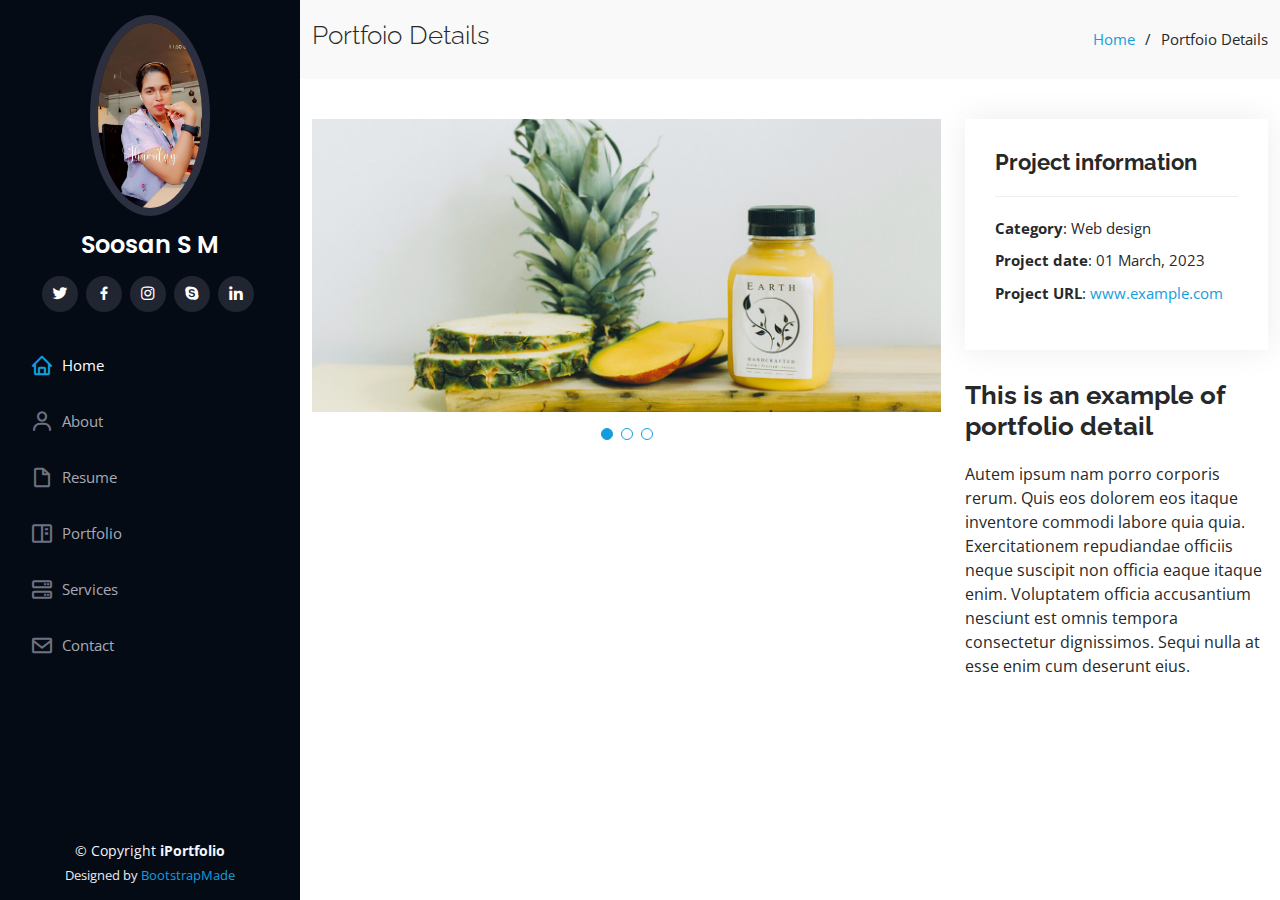
<file: portfolio-details.html>
<!DOCTYPE html>
<html lang="en">

<head>
  <meta charset="utf-8">
  <meta content="width=device-width, initial-scale=1.0" name="viewport">

  <title>Portfolio Details - iPortfolio Bootstrap Template</title>
  <meta content="" name="description">
  <meta content="" name="keywords">

  <!-- Favicons -->
  <link href="assets/img/favicon.png" rel="icon">
  <link href="assets/img/apple-touch-icon.png" rel="apple-touch-icon">

  <!-- Google Fonts -->
  <link href="https://fonts.googleapis.com/css?family=Open+Sans:300,300i,400,400i,600,600i,700,700i|Raleway:300,300i,400,400i,500,500i,600,600i,700,700i|Poppins:300,300i,400,400i,500,500i,600,600i,700,700i" rel="stylesheet">

  <!-- Vendor CSS Files -->
  <link href="assets/vendor/aos/aos.css" rel="stylesheet">
  <link href="assets/vendor/bootstrap/css/bootstrap.min.css" rel="stylesheet">
  <link href="assets/vendor/bootstrap-icons/bootstrap-icons.css" rel="stylesheet">
  <link href="assets/vendor/boxicons/css/boxicons.min.css" rel="stylesheet">
  <link href="assets/vendor/glightbox/css/glightbox.min.css" rel="stylesheet">
  <link href="assets/vendor/swiper/swiper-bundle.min.css" rel="stylesheet">

  <!-- Template Main CSS File -->
  <link href="assets/css/style.css" rel="stylesheet">

  <!-- =======================================================
  * Template Name: iPortfolio
  * Updated: Mar 10 2023 with Bootstrap v5.2.3
  * Template URL: https://bootstrapmade.com/iportfolio-bootstrap-portfolio-websites-template/
  * Author: BootstrapMade.com
  * License: https://bootstrapmade.com/license/
  ======================================================== -->
</head>

<body>

  <!-- ======= Mobile nav toggle button ======= -->
  <i class="bi bi-list mobile-nav-toggle d-xl-none"></i>

  <!-- ======= Header ======= -->
  <header id="header">
    <div class="d-flex flex-column">

      <div class="profile">
        <img src="assets/img/soosansm.jpg" alt="" class="img-fluid rounded-circle">
        <h1 class="text-light"><a href="index.html">Soosan S M</a></h1>
        <div class="social-links mt-3 text-center">
          <a href="#" class="twitter"><i class="bx bxl-twitter"></i></a>
          <a href="#" class="facebook"><i class="bx bxl-facebook"></i></a>
          <a href="#" class="instagram"><i class="bx bxl-instagram"></i></a>
          <a href="#" class="google-plus"><i class="bx bxl-skype"></i></a>
          <a href="#" class="linkedin"><i class="bx bxl-linkedin"></i></a>
        </div>
      </div>

      <nav id="navbar" class="nav-menu navbar">
        <ul>
          <li><a href="#hero" class="nav-link scrollto active"><i class="bx bx-home"></i> <span>Home</span></a></li>
          <li><a href="#about" class="nav-link scrollto"><i class="bx bx-user"></i> <span>About</span></a></li>
          <li><a href="#resume" class="nav-link scrollto"><i class="bx bx-file-blank"></i> <span>Resume</span></a></li>
          <li><a href="#portfolio" class="nav-link scrollto"><i class="bx bx-book-content"></i> <span>Portfolio</span></a></li>
          <li><a href="#services" class="nav-link scrollto"><i class="bx bx-server"></i> <span>Services</span></a></li>
          <li><a href="#contact" class="nav-link scrollto"><i class="bx bx-envelope"></i> <span>Contact</span></a></li>
        </ul>
      </nav><!-- .nav-menu -->
    </div>
  </header><!-- End Header -->

  <main id="main">

    <!-- ======= Breadcrumbs ======= -->
    <section id="breadcrumbs" class="breadcrumbs">
      <div class="container">

        <div class="d-flex justify-content-between align-items-center">
          <h2>Portfoio Details</h2>
          <ol>
            <li><a href="index.html">Home</a></li>
            <li>Portfoio Details</li>
          </ol>
        </div>

      </div>
    </section><!-- End Breadcrumbs -->

    <!-- ======= Portfolio Details Section ======= -->
    <section id="portfolio-details" class="portfolio-details">
      <div class="container">

        <div class="row gy-4">

          <div class="col-lg-8">
            <div class="portfolio-details-slider swiper">
              <div class="swiper-wrapper align-items-center">

                <div class="swiper-slide">
                  <img src="assets/img/portfolio/portfolio-details-1.jpg" alt="">
                </div>

                <div class="swiper-slide">
                  <img src="assets/img/portfolio/portfolio-details-2.jpg" alt="">
                </div>

                <div class="swiper-slide">
                  <img src="assets/img/portfolio/portfolio-details-3.jpg" alt="">
                </div>

              </div>
              <div class="swiper-pagination"></div>
            </div>
          </div>

          <div class="col-lg-4">
            <div class="portfolio-info">
              <h3>Project information</h3>
              <ul>
                <li><strong>Category</strong>: Web design</li>
                <!-- <li><strong>Client</strong>: </li> -->
                <li><strong>Project date</strong>: 01 March, 2023</li>
                <li><strong>Project URL</strong>: <a href="#">www.example.com</a></li>
              </ul>
            </div>
            <div class="portfolio-description">
              <h2>This is an example of portfolio detail</h2>
              <p>
                Autem ipsum nam porro corporis rerum. Quis eos dolorem eos itaque inventore commodi labore quia quia. Exercitationem repudiandae officiis neque suscipit non officia eaque itaque enim. Voluptatem officia accusantium nesciunt est omnis tempora consectetur dignissimos. Sequi nulla at esse enim cum deserunt eius.
              </p>
            </div>
          </div>

        </div>

      </div>
    </section><!-- End Portfolio Details Section -->

  </main><!-- End #main -->

  <!-- ======= Footer ======= -->
  <footer id="footer">
    <div class="container">
      <div class="copyright">
        &copy; Copyright <strong><span>iPortfolio</span></strong>
      </div>
      <div class="credits">
        <!-- All the links in the footer should remain intact. -->
        <!-- You can delete the links only if you purchased the pro version. -->
        <!-- Licensing information: https://bootstrapmade.com/license/ -->
        <!-- Purchase the pro version with working PHP/AJAX contact form: https://bootstrapmade.com/iportfolio-bootstrap-portfolio-websites-template/ -->
        Designed by <a href="https://bootstrapmade.com/">BootstrapMade</a>
      </div>
    </div>
  </footer><!-- End  Footer -->

  <a href="#" class="back-to-top d-flex align-items-center justify-content-center"><i class="bi bi-arrow-up-short"></i></a>

  <!-- Vendor JS Files -->
  <script src="assets/vendor/purecounter/purecounter_vanilla.js"></script>
  <script src="assets/vendor/aos/aos.js"></script>
  <script src="assets/vendor/bootstrap/js/bootstrap.bundle.min.js"></script>
  <script src="assets/vendor/glightbox/js/glightbox.min.js"></script>
  <script src="assets/vendor/isotope-layout/isotope.pkgd.min.js"></script>
  <script src="assets/vendor/swiper/swiper-bundle.min.js"></script>
  <script src="assets/vendor/typed.js/typed.min.js"></script>
  <script src="assets/vendor/waypoints/noframework.waypoints.js"></script>
  <script src="assets/vendor/php-email-form/validate.js"></script>

  <!-- Template Main JS File -->
  <script src="assets/js/main.js"></script>

</body>

</html>
</file>
<file: assets/css/style.css>
/**
* Template Name: iPortfolio
* Updated: Mar 10 2023 with Bootstrap v5.2.3
* Template URL: https://bootstrapmade.com/iportfolio-bootstrap-portfolio-websites-template/
* Author: BootstrapMade.com
* License: https://bootstrapmade.com/license/
*/

/*--------------------------------------------------------------
# General
--------------------------------------------------------------*/
body {
  font-family: "Open Sans", sans-serif;
  color: #272829;
}

a {
  color: #149ddd;
  text-decoration: none;
}

a:hover {
  color: #37b3ed;
  text-decoration: none;
}

h1,
h2,
h3,
h4,
h5,
h6 {
  font-family: "Raleway", sans-serif;
}

/*--------------------------------------------------------------
# Back to top button
--------------------------------------------------------------*/
.back-to-top {
  position: fixed;
  visibility: hidden;
  opacity: 0;
  right: 15px;
  bottom: 15px;
  z-index: 996;
  background: #149ddd;
  width: 40px;
  height: 40px;
  border-radius: 50px;
  transition: all 0.4s;
}

.back-to-top i {
  font-size: 28px;
  color: #fff;
  line-height: 0;
}

.back-to-top:hover {
  background: #2eafec;
  color: #fff;
}

.back-to-top.active {
  visibility: visible;
  opacity: 1;
}

/*--------------------------------------------------------------
# Header
--------------------------------------------------------------*/
#header {
  position: fixed;
  top: 0;
  left: 0;
  bottom: 0;
  width: 300px;
  transition: all ease-in-out 0.5s;
  z-index: 9997;
  transition: all 0.5s;
  padding: 0 15px;
  background: #040b14;
  overflow-y: auto;
}

#header .profile img {
  margin: 15px auto;
  display: block;
  width: 120px;
  border: 8px solid #2c2f3f;
}

#header .profile h1 {
  font-size: 24px;
  margin: 0;
  padding: 0;
  font-weight: 600;
  -moz-text-align-last: center;
  text-align-last: center;
  font-family: "Poppins", sans-serif;
}

#header .profile h1 a,
#header .profile h1 a:hover {
  color: #fff;
  text-decoration: none;
}

#header .profile .social-links a {
  font-size: 18px;
  display: inline-block;
  background: #212431;
  color: #fff;
  line-height: 1;
  padding: 8px 0;
  margin-right: 4px;
  border-radius: 50%;
  text-align: center;
  width: 36px;
  height: 36px;
  transition: 0.3s;
}

#header .profile .social-links a:hover {
  background: #149ddd;
  color: #fff;
  text-decoration: none;
}

#main {
  margin-left: 300px;
}

@media (max-width: 1199px) {
  #header {
    left: -300px;
  }

  #main {
    margin-left: 0;
  }
}

/*--------------------------------------------------------------
# Navigation Menu
--------------------------------------------------------------*/
/* Desktop Navigation */
.nav-menu {
  padding: 30px 0 0 0;
}

.nav-menu * {
  margin: 0;
  padding: 0;
  list-style: none;
}

.nav-menu>ul>li {
  position: relative;
  white-space: nowrap;
}

.nav-menu a,
.nav-menu a:focus {
  display: flex;
  align-items: center;
  color: #a8a9b4;
  padding: 12px 15px;
  margin-bottom: 8px;
  transition: 0.3s;
  font-size: 15px;
}

.nav-menu a i,
.nav-menu a:focus i {
  font-size: 24px;
  padding-right: 8px;
  color: #6f7180;
}

.nav-menu a:hover,
.nav-menu .active,
.nav-menu .active:focus,
.nav-menu li:hover>a {
  text-decoration: none;
  color: #fff;
}

.nav-menu a:hover i,
.nav-menu .active i,
.nav-menu .active:focus i,
.nav-menu li:hover>a i {
  color: #149ddd;
}

/* Mobile Navigation */
.mobile-nav-toggle {
  position: fixed;
  right: 15px;
  top: 15px;
  z-index: 9998;
  border: 0;
  font-size: 24px;
  transition: all 0.4s;
  outline: none !important;
  background-color: #149ddd;
  color: #fff;
  width: 40px;
  height: 40px;
  display: inline-flex;
  align-items: center;
  justify-content: center;
  line-height: 0;
  border-radius: 50px;
  cursor: pointer;
}

.mobile-nav-active {
  overflow: hidden;
}

.mobile-nav-active #header {
  left: 0;
}

/*--------------------------------------------------------------
# Hero Section
--------------------------------------------------------------*/
#hero {
  width: 100%;
  height: 100vh;
  background: url("../img/soosanbg123.jpg") top center;
  background-size: cover;
}

#hero:before {
  content: "";
  background: rgba(5, 13, 24, 0.3);
  position: absolute;
  bottom: 0;
  top: 0;
  left: 0;
  right: 0;
  z-index: 1;
}

#hero .hero-container {
  position: relative;
  z-index: 2;
  min-width: 300px;
}

#hero h1 {
  margin: 0 0 10px 0;
  font-size: 64px;
  font-weight: 700;
  line-height: 56px;
  color: #fff;
}

#hero p {
  color: #fff;
  margin-bottom: 50px;
  font-size: 26px;
  font-family: "Poppins", sans-serif;
}

#hero p span {
  color: #fff;
  padding-bottom: 4px;
  letter-spacing: 1px;
  border-bottom: 3px solid #149ddd;
}

@media (min-width: 1024px) {
  #hero {
    background-attachment: fixed;
  }
}

@media (max-width: 768px) {
  #hero h1 {
    font-size: 28px;
    line-height: 36px;
  }

  #hero h2 {
    font-size: 18px;
    line-height: 24px;
    margin-bottom: 30px;
  }
}

/*--------------------------------------------------------------
# Sections General
--------------------------------------------------------------*/
section {
  padding: 60px 0;
  overflow: hidden;
}

.section-bg {
  background: #f5f8fd;
}

.section-title {
  padding-bottom: 30px;
}

.section-title h2 {
  font-size: 32px;
  font-weight: bold;
  margin-bottom: 20px;
  padding-bottom: 20px;
  position: relative;
  color: #173b6c;
}

.section-title h2::after {
  content: "";
  position: absolute;
  display: block;
  width: 50px;
  height: 3px;
  background: #149ddd;
  bottom: 0;
  left: 0;
}

.section-title p {
  margin-bottom: 0;
}

/*--------------------------------------------------------------
# About
--------------------------------------------------------------*/
.about .content h3 {
  font-weight: 700;
  font-size: 26px;
  color: #173b6c;
}

.about .content ul {
  list-style: none;
  padding: 0;
}

.about .content ul li {
  margin-bottom: 20px;
  display: flex;
  align-items: center;
}

.about .content ul strong {
  margin-right: 10px;
}

.about .content ul i {
  font-size: 16px;
  margin-right: 5px;
  color: #149ddd;
  line-height: 0;
}

.about .content p:last-child {
  margin-bottom: 0;
}

/*--------------------------------------------------------------
# Facts
--------------------------------------------------------------*/
.facts {
  padding-bottom: 30px;
}

.facts .count-box {
  padding: 30px;
  width: 100%;
}

.facts .count-box i {
  display: block;
  font-size: 44px;
  color: #149ddd;
  float: left;
  line-height: 0;
}

.facts .count-box span {
  font-size: 48px;
  line-height: 40px;
  display: block;
  font-weight: 700;
  color: #050d18;
  margin-left: 60px;
}

.facts .count-box p {
  padding: 15px 0 0 0;
  margin: 0 0 0 60px;
  font-family: "Raleway", sans-serif;
  font-size: 14px;
  color: #122f57;
}

.facts .count-box a {
  font-weight: 600;
  display: block;
  margin-top: 20px;
  color: #122f57;
  font-size: 15px;
  font-family: "Poppins", sans-serif;
  transition: ease-in-out 0.3s;
}

.facts .count-box a:hover {
  color: #1f5297;
}

/*--------------------------------------------------------------
# Akills
--------------------------------------------------------------*/
.skills .progress {
  height: 60px;
  display: block;
  background: none;
  border-radius: 0;
}

.skills .progress .skill {
  padding: 0;
  margin: 0 0 6px 0;
  text-transform: uppercase;
  display: block;
  font-weight: 600;
  font-family: "Poppins", sans-serif;
  color: #050d18;
}

.skills .progress .skill .val {
  float: right;
  font-style: normal;
}

.skills .progress-bar-wrap {
  background: #dce8f8;
  height: 10px;
}

.skills .progress-bar {
  width: 1px;
  height: 10px;
  transition: 0.9s;
  background-color: #149ddd;
}

/*--------------------------------------------------------------
# Resume
--------------------------------------------------------------*/
.resume .resume-title {
  font-size: 26px;
  font-weight: 700;
  margin-top: 20px;
  margin-bottom: 20px;
  color: #050d18;
}

.resume .resume-item {
  padding: 0 0 20px 20px;
  margin-top: -2px;
  border-left: 2px solid #1f5297;
  position: relative;
}

.resume .resume-item h4 {
  line-height: 18px;
  font-size: 18px;
  font-weight: 600;
  text-transform: uppercase;
  font-family: "Poppins", sans-serif;
  color: #050d18;
  margin-bottom: 10px;
}

.resume .resume-item h5 {
  font-size: 16px;
  background: #e4edf9;
  padding: 5px 15px;
  display: inline-block;
  font-weight: 600;
  margin-bottom: 10px;
}

.resume .resume-item ul {
  padding-left: 20px;
}

.resume .resume-item ul li {
  padding-bottom: 10px;
}

.resume .resume-item:last-child {
  padding-bottom: 0;
}

.resume .resume-item::before {
  content: "";
  position: absolute;
  width: 16px;
  height: 16px;
  border-radius: 50px;
  left: -9px;
  top: 0;
  background: #fff;
  border: 2px solid #1f5297;
}

/*--------------------------------------------------------------
# Portfolio
--------------------------------------------------------------*/
.portfolio .portfolio-item {
  margin-bottom: 30px;
}

.portfolio #portfolio-flters {
  padding: 0;
  margin: 0 auto 35px auto;
  list-style: none;
  text-align: center;
  background: #fff;
  border-radius: 50px;
  padding: 2px 15px;
}

.portfolio #portfolio-flters li {
  cursor: pointer;
  display: inline-block;
  padding: 10px 15px 8px 15px;
  font-size: 14px;
  font-weight: 600;
  line-height: 1;
  text-transform: uppercase;
  color: #272829;
  margin-bottom: 5px;
  transition: all 0.3s ease-in-out;
}

.portfolio #portfolio-flters li:hover,
.portfolio #portfolio-flters li.filter-active {
  color: #149ddd;
}

.portfolio #portfolio-flters li:last-child {
  margin-right: 0;
}

.portfolio .portfolio-wrap {
  transition: 0.3s;
  position: relative;
  overflow: hidden;
  z-index: 1;
}

.portfolio .portfolio-wrap::before {
  content: "";
  background: rgba(255, 255, 255, 0.5);
  position: absolute;
  left: 0;
  right: 0;
  top: 0;
  bottom: 0;
  transition: all ease-in-out 0.3s;
  z-index: 2;
  opacity: 0;
}

.portfolio .portfolio-wrap .portfolio-links {
  opacity: 1;
  left: 0;
  right: 0;
  bottom: -60px;
  z-index: 3;
  position: absolute;
  transition: all ease-in-out 0.3s;
  display: flex;
  justify-content: center;
}

.portfolio .portfolio-wrap .portfolio-links a {
  color: #fff;
  font-size: 28px;
  text-align: center;
  background: rgba(20, 157, 221, 0.75);
  transition: 0.3s;
  width: 50%;
}

.portfolio .portfolio-wrap .portfolio-links a:hover {
  background: rgba(20, 157, 221, 0.95);
}

.portfolio .portfolio-wrap .portfolio-links a+a {
  border-left: 1px solid #37b3ed;
}

.portfolio .portfolio-wrap:hover::before {
  top: 0;
  left: 0;
  right: 0;
  bottom: 0;
  opacity: 1;
}

.portfolio .portfolio-wrap:hover .portfolio-links {
  opacity: 1;
  bottom: 0;
}

/*--------------------------------------------------------------
# Portfolio Details
--------------------------------------------------------------*/
.portfolio-details {
  padding-top: 40px;
}

.portfolio-details .portfolio-details-slider img {
  width: 100%;
}

.portfolio-details .portfolio-details-slider .swiper-pagination {
  margin-top: 20px;
  position: relative;
}

.portfolio-details .portfolio-details-slider .swiper-pagination .swiper-pagination-bullet {
  width: 12px;
  height: 12px;
  background-color: #fff;
  opacity: 1;
  border: 1px solid #149ddd;
}

.portfolio-details .portfolio-details-slider .swiper-pagination .swiper-pagination-bullet-active {
  background-color: #149ddd;
}

.portfolio-details .portfolio-info {
  padding: 30px;
  box-shadow: 0px 0 30px rgba(5, 13, 24, 0.08);
}

.portfolio-details .portfolio-info h3 {
  font-size: 22px;
  font-weight: 700;
  margin-bottom: 20px;
  padding-bottom: 20px;
  border-bottom: 1px solid #eee;
}

.portfolio-details .portfolio-info ul {
  list-style: none;
  padding: 0;
  font-size: 15px;
}

.portfolio-details .portfolio-info ul li+li {
  margin-top: 10px;
}

.portfolio-details .portfolio-description {
  padding-top: 30px;
}

.portfolio-details .portfolio-description h2 {
  font-size: 26px;
  font-weight: 700;
  margin-bottom: 20px;
}

.portfolio-details .portfolio-description p {
  padding: 0;
}

/*--------------------------------------------------------------
# Services
--------------------------------------------------------------*/
.services .icon-box {
  margin-bottom: 20px;
}

.services .icon {
  float: left;
  display: flex;
  align-items: center;
  justify-content: center;
  width: 54px;
  height: 54px;
  background: #149ddd;
  border-radius: 50%;
  transition: 0.5s;
  border: 1px solid #149ddd;
}

.services .icon i {
  color: #fff;
  font-size: 24px;
  line-height: 0;
}

.services .icon-box:hover .icon {
  background: #fff;
}

.services .icon-box:hover .icon i {
  color: #149ddd;
}

.services .title {
  margin-left: 80px;
  font-weight: 700;
  margin-bottom: 15px;
  font-size: 18px;
}

.services .title a {
  color: #343a40;
}

.services .title a:hover {
  color: #149ddd;
}

.services .description {
  margin-left: 80px;
  line-height: 24px;
  font-size: 14px;
}

/*--------------------------------------------------------------
# Testimonials
--------------------------------------------------------------*/
.testimonials .testimonials-carousel,
.testimonials .testimonials-slider {
  overflow: hidden;
}

.testimonials .testimonial-item {
  box-sizing: content-box;
  text-align: center;
  min-height: 320px;
}

.testimonials .testimonial-item .testimonial-img {
  width: 90px;
  border-radius: 50%;
  margin: 0 auto;
}

.testimonials .testimonial-item h3 {
  font-size: 18px;
  font-weight: bold;
  margin: 10px 0 5px 0;
  color: #111;
}

.testimonials .testimonial-item h4 {
  font-size: 14px;
  color: #999;
  margin: 0;
}

.testimonials .testimonial-item .quote-icon-left,
.testimonials .testimonial-item .quote-icon-right {
  color: #c3e8fa;
  font-size: 26px;
}

.testimonials .testimonial-item .quote-icon-left {
  display: inline-block;
  left: -5px;
  position: relative;
}

.testimonials .testimonial-item .quote-icon-right {
  display: inline-block;
  right: -5px;
  position: relative;
  top: 10px;
}

.testimonials .testimonial-item p {
  font-style: italic;
  margin: 0 15px 15px 15px;
  padding: 20px;
  background: #fff;
  position: relative;
  margin-bottom: 35px;
  border-radius: 6px;
  box-shadow: 0px 2px 15px rgba(0, 0, 0, 0.1);
}

.testimonials .testimonial-item p::after {
  content: "";
  width: 0;
  height: 0;
  border-top: 20px solid #fff;
  border-right: 20px solid transparent;
  border-left: 20px solid transparent;
  position: absolute;
  bottom: -20px;
  left: calc(50% - 20px);
}

.testimonials .swiper-pagination {
  margin-top: 20px;
  position: relative;
}

.testimonials .swiper-pagination .swiper-pagination-bullet {
  width: 12px;
  height: 12px;
  background-color: #fff;
  opacity: 1;
  border: 1px solid #149ddd;
}

.testimonials .swiper-pagination .swiper-pagination-bullet-active {
  background-color: #149ddd;
}

/*--------------------------------------------------------------
# Contact
--------------------------------------------------------------*/
.contact {
  padding-bottom: 130px;
}

.contact .info {
  padding: 30px;
  background: #fff;
  width: 100%;
  box-shadow: 0 0 24px 0 rgba(0, 0, 0, 0.12);
}

.contact .info i {
  font-size: 20px;
  color: #149ddd;
  float: left;
  width: 44px;
  height: 44px;
  background: #dff3fc;
  display: flex;
  justify-content: center;
  align-items: center;
  border-radius: 50px;
  transition: all 0.3s ease-in-out;
}

.contact .info h4 {
  padding: 0 0 0 60px;
  font-size: 22px;
  font-weight: 600;
  margin-bottom: 5px;
  color: #050d18;
}

.contact .info p {
  padding: 0 0 10px 60px;
  margin-bottom: 20px;
  font-size: 14px;
  color: #173b6c;
}

.contact .info .email p {
  padding-top: 5px;
}

.contact .info .social-links {
  padding-left: 60px;
}

.contact .info .social-links a {
  font-size: 18px;
  display: inline-block;
  background: #333;
  color: #fff;
  line-height: 1;
  padding: 8px 0;
  border-radius: 50%;
  text-align: center;
  width: 36px;
  height: 36px;
  transition: 0.3s;
  margin-right: 10px;
}

.contact .info .social-links a:hover {
  background: #149ddd;
  color: #fff;
}

.contact .info .email:hover i,
.contact .info .address:hover i,
.contact .info .phone:hover i {
  background: #149ddd;
  color: #fff;
}

.contact .php-email-form {
  width: 100%;
  padding: 30px;
  background: #fff;
  box-shadow: 0 0 24px 0 rgba(0, 0, 0, 0.12);
}

.contact .php-email-form .form-group {
  padding-bottom: 8px;
}

.contact .php-email-form .validate {
  display: none;
  color: red;
  margin: 0 0 15px 0;
  font-weight: 400;
  font-size: 13px;
}

.contact .php-email-form .error-message {
  display: none;
  color: #fff;
  background: #ed3c0d;
  text-align: left;
  padding: 15px;
  font-weight: 600;
}

.contact .php-email-form .error-message br+br {
  margin-top: 25px;
}

.contact .php-email-form .sent-message {
  display: none;
  color: #fff;
  background: #18d26e;
  text-align: center;
  padding: 15px;
  font-weight: 600;
}

.contact .php-email-form .loading {
  display: none;
  background: #fff;
  text-align: center;
  padding: 15px;
}

.contact .php-email-form .loading:before {
  content: "";
  display: inline-block;
  border-radius: 50%;
  width: 24px;
  height: 24px;
  margin: 0 10px -6px 0;
  border: 3px solid #18d26e;
  border-top-color: #eee;
  animation: animate-loading 1s linear infinite;
}

.contact .php-email-form .form-group {
  margin-bottom: 15px;
}

.contact .php-email-form label {
  padding-bottom: 8px;
}

.contact .php-email-form input,
.contact .php-email-form textarea {
  border-radius: 0;
  box-shadow: none;
  font-size: 14px;
}

.contact .php-email-form input {
  height: 44px;
}

.contact .php-email-form textarea {
  padding: 10px 15px;
}

.contact .php-email-form button[type=submit] {
  background: #149ddd;
  border: 0;
  padding: 10px 24px;
  color: #fff;
  transition: 0.4s;
  border-radius: 4px;
}

.contact .php-email-form button[type=submit]:hover {
  background: #37b3ed;
}

@keyframes animate-loading {
  0% {
    transform: rotate(0deg);
  }

  100% {
    transform: rotate(360deg);
  }
}

/*--------------------------------------------------------------
# Breadcrumbs
--------------------------------------------------------------*/
.breadcrumbs {
  padding: 20px 0;
  background: #f9f9f9;
}

.breadcrumbs h2 {
  font-size: 26px;
  font-weight: 300;
}

.breadcrumbs ol {
  display: flex;
  flex-wrap: wrap;
  list-style: none;
  padding: 0;
  margin: 0;
  font-size: 15px;
}

.breadcrumbs ol li+li {
  padding-left: 10px;
}

.breadcrumbs ol li+li::before {
  display: inline-block;
  padding-right: 10px;
  color: #0e2442;
  content: "/";
}

@media (max-width: 768px) {
  .breadcrumbs .d-flex {
    display: block !important;
  }

  .breadcrumbs ol {
    display: block;
  }

  .breadcrumbs ol li {
    display: inline-block;
  }
}

/*--------------------------------------------------------------
# Footer
--------------------------------------------------------------*/
#footer {
  padding: 15px;
  color: #f4f6fd;
  font-size: 14px;
  position: fixed;
  left: 0;
  bottom: 0;
  width: 300px;
  z-index: 9999;
  background: #040b14;
}

#footer .copyright {
  text-align: center;
}

#footer .credits {
  padding-top: 5px;
  text-align: center;
  font-size: 13px;
  color: #eaebf0;
}

@media (max-width: 1199px) {
  #footer {
    position: static;
    width: auto;
    padding-right: 20px 15px;
  }
}
</file>
